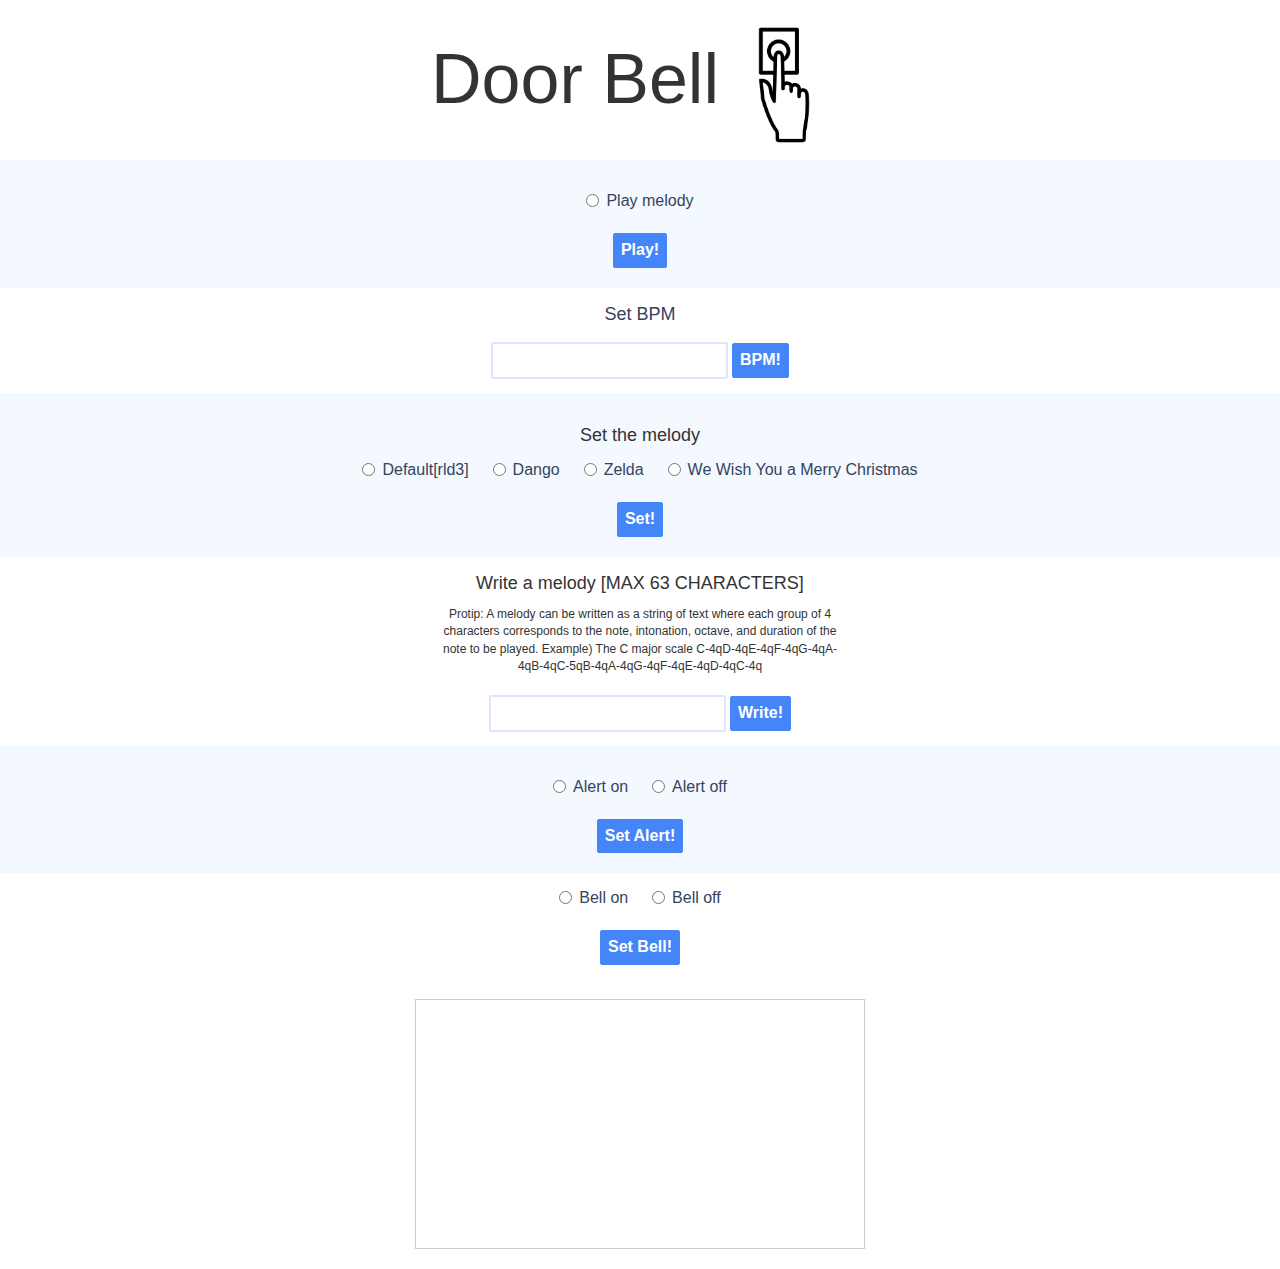
<file: index.html>
<!DOCTYPE>
<html>
 <head>
    <link rel="stylesheet" type="text/css" href="style.css">
    <link rel="stylesheet" href="https://maxcdn.bootstrapcdn.com/bootstrap/3.3.7/css/bootstrap.min.css" integrity="sha384-BVYiiSIFeK1dGmJRAkycuHAHRg32OmUcww7on3RYdg4Va+PmSTsz/K68vbdEjh4u" crossorigin="anonymous">

  </head>
  <body>
  <center>
     

      <h1>Door Bell<span><img class="doorbell" src="doorbell.png"/></span></h1>
                                                                                                                                                                      
  <div class="components_wrapper">
  <form class="colored_row" action="https://api.particle.io/v1/devices/1f0029000247353138383138/play?access_token=82b7d9e8bc4a81358000bcc4c84a792b7d21299a" method="POST">
    <div class="radio">
      <label><input type="radio" name="arg" value="">Play melody</label>
    </div>
    <div class="submit">
      <input type="submit" value="Play!">
    </div>
  </form>
  <form action="https://api.particle.io/v1/devices/1f0029000247353138383138/bpm?access_token=82b7d9e8bc4a81358000bcc4c84a792b7d21299a" method="POST">
    <div class="form-group">
      <label>Set BPM</label>
    </div>
    <div class="submit">
      <input class="input-text" type="text" name="arg">
      <input type="submit" value="BPM!">
    </div>
  </form>
  <form class="colored_row" action="https://api.particle.io/v1/devices/1f0029000247353138383138/set?access_token=82b7d9e8bc4a81358000bcc4c84a792b7d21299a" method="POST">
    <div class="radio">

      <p>Set the melody</p>

      <label><input type="radio" name="arg" value="rld3">Default[rld3]</label> 
      
      <label><input type="radio" name="arg" value="E-4eD-4eG-4eR-0eG-4qA-4eR-0eA-4qB-4eR-0eG-4qD-4eR-0e">Dango</label>
      
      <label><input type="radio" name="arg" value="A#4qF-4qR-0eA#4eA#4sC-5sD-5sD#5sF-5hR-0eF-5sF-5eF#5sG#5sA#5h">Zelda</label>
      
      <label><input type="radio" name="arg" value="D-4qG-4qG-4eA-4eG-4eF#4eE-4qE-4hA-4qA-4eB-4eA-4eG-4eF#4qD-4q">We Wish You a Merry Christmas</label>    
      
    </div>
    <div class="submit">
      <input type="submit" value="Set!">
    </div>
  </form>
  <form action="https://api.particle.io/v1/devices/1f0029000247353138383138/set?access_token=82b7d9e8bc4a81358000bcc4c84a792b7d21299a" method="POST">
    <div class="form-group">
      <p class="title">Write a melody [MAX 63 CHARACTERS]</p>

    <p class="protip">
    Protip: A melody can be written as a string of text where each group of 4 characters corresponds to the note, intonation, octave, and duration of the note to be played.
    Example)  The C major scale
              C-4qD-4qE-4qF-4qG-4qA-4qB-4qC-5qB-4qA-4qG-4qF-4qE-4qD-4qC-4q</p>
    <div class="submit">
      <input class="input-text" type="text" name="arg"> 
      <input type="submit" value="Write!">
    </div>
  </div>
  </form>
  <form class="colored_row" action="https://api.particle.io/v1/devices/1f0029000247353138383138/alert?access_token=82b7d9e8bc4a81358000bcc4c84a792b7d21299a" method="POST">

    <div class="radio">
      <label><input type="radio" name="arg" value="on">Alert on</label>
    
      <label><input type="radio" name="arg" value="off">Alert off</label>
    </div>
    <div class="submit">
      <input type="submit" value="Set Alert!">
    </div>
  </form>
  <form action="https://api.particle.io/v1/devices/1f0029000247353138383138/bell?access_token=82b7d9e8bc4a81358000bcc4c84a792b7d21299a" method="POST">
    <div class="radio">
      <label><input type="radio" name="arg" value="on">Bell on</label>
  
      <label><input type="radio" name="arg" value="off">Bell off</label>
    </div>

    <div class="submit">
      <input type="submit" value="Set Bell!">
    </div>
  </form>
  <iframe width="450" height="250" style="margin-top:20px; border: 1px solid #cccccc;" src="https://thingspeak.com/channels/362957/charts/1?bgcolor=%23ffffff&color=%23d62020&dynamic=true&results=60&type=line"></iframe>
  </center>
</div>
  </body>
</html>
</file>
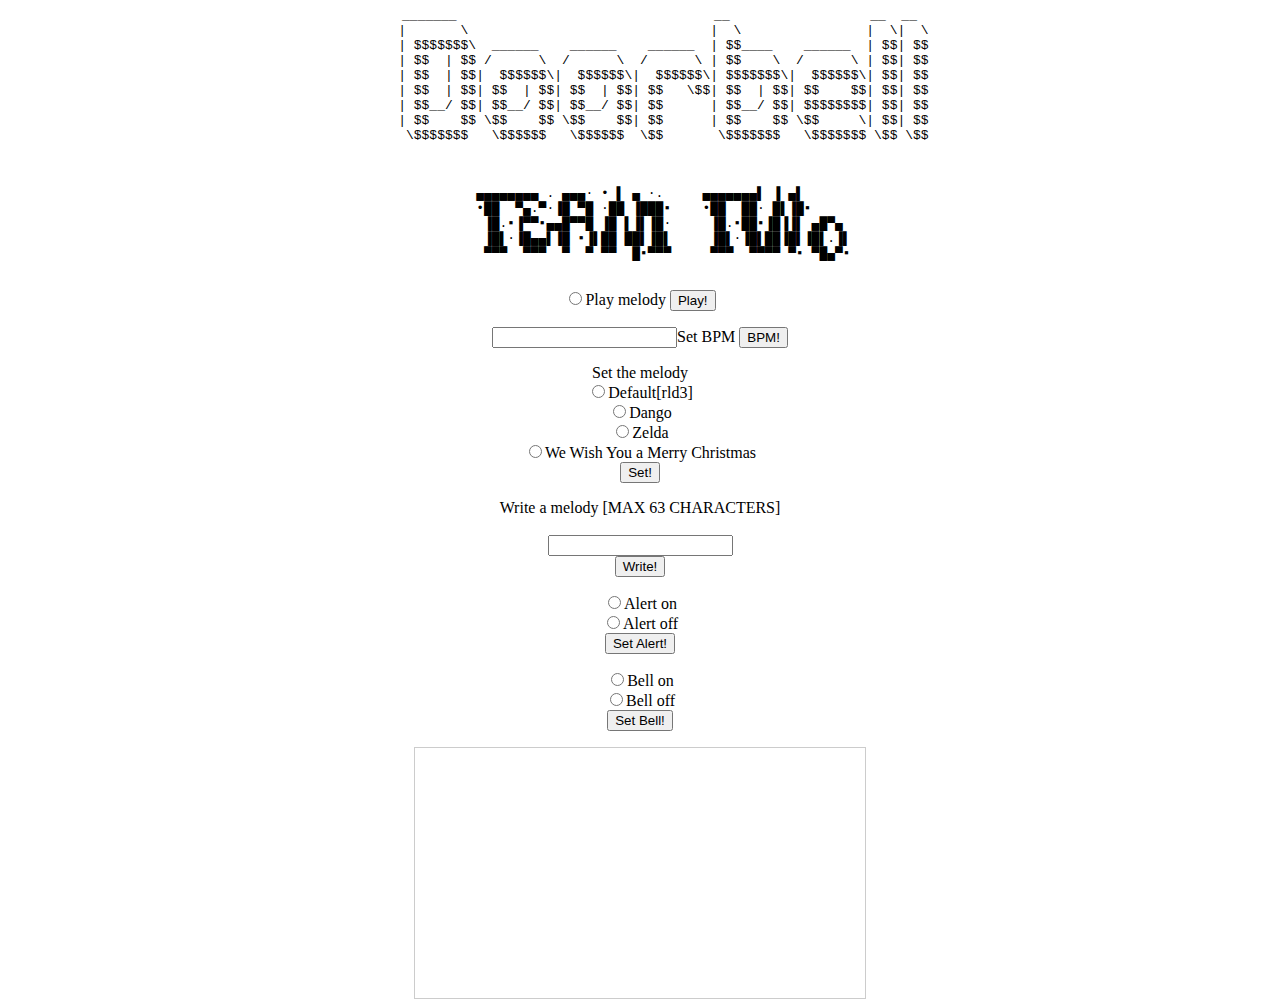
<file: Doorbell.html>
<!DOCTYPE>
<html>
  <body>
  <center>
  <pre>
      _______                                 __                  __  __ 
      |       \                               |  \                |  \|  \
      | $$$$$$$\  ______    ______    ______  | $$____    ______  | $$| $$
      | $$  | $$ /      \  /      \  /      \ | $$    \  /      \ | $$| $$
      | $$  | $$|  $$$$$$\|  $$$$$$\|  $$$$$$\| $$$$$$$\|  $$$$$$\| $$| $$
      | $$  | $$| $$  | $$| $$  | $$| $$   \$$| $$  | $$| $$    $$| $$| $$
      | $$__/ $$| $$__/ $$| $$__/ $$| $$      | $$__/ $$| $$$$$$$$| $$| $$
      | $$    $$ \$$    $$ \$$    $$| $$      | $$    $$ \$$     \| $$| $$
       \$$$$$$$   \$$$$$$   \$$$$$$  \$$       \$$$$$$$   \$$$$$$$ \$$ \$$
                                                                                                                                                                      
  </pre>
  <pre>
      ▄▄▄▄▄▄▄▄ . ▄▄▄· • ▌ ▄ ·.     ▄▄▄▄▄▄▄▌ ▐ ▄▌      
      •██  ▀▄.▀·▐█ ▀█ ·██ ▐███▪    •██  ██· █▌▐█▪     
       ▐█.▪▐▀▀▪▄▄█▀▀█ ▐█ ▌▐▌▐█·     ▐█.▪██▪▐█▐▐▌ ▄█▀▄ 
       ▐█▌·▐█▄▄▌▐█ ▪▐▌██ ██▌▐█▌     ▐█▌·▐█▌██▐█▌▐█▌.▐▌
       ▀▀▀  ▀▀▀  ▀  ▀ ▀▀  █▪▀▀▀     ▀▀▀  ▀▀▀▀ ▀▪ ▀█▄▀▪
  </pre>
  <form action="https://api.particle.io/v1/devices/1f0029000247353138383138/play?access_token=82b7d9e8bc4a81358000bcc4c84a792b7d21299a" method="POST">
    <input type="radio" name="arg" value="">Play melody
    <input type="submit" value="Play!">
  </form>
  <form action="https://api.particle.io/v1/devices/1f0029000247353138383138/bpm?access_token=82b7d9e8bc4a81358000bcc4c84a792b7d21299a" method="POST">
    <input type="text" name="arg">Set BPM
    <input type="submit" value="BPM!">
  </form>
  <form action="https://api.particle.io/v1/devices/1f0029000247353138383138/set?access_token=82b7d9e8bc4a81358000bcc4c84a792b7d21299a" method="POST">
    Set the melody<br>
    <input type="radio" name="arg" value="rld3">Default[rld3]    
    <br>
    <input type="radio" name="arg" value="E-4eD-4eG-4eR-0eG-4qA-4eR-0eA-4qB-4eR-0eG-4qD-4eR-0e">Dango
    <br>
    <input type="radio" name="arg" value="A#4qF-4qR-0eA#4eA#4sC-5sD-5sD#5sF-5hR-0eF-5sF-5eF#5sG#5sA#5h">Zelda
    <br> 
    <input type="radio" name="arg" value="D-4qG-4qG-4eA-4eG-4eF#4eE-4qE-4hA-4qA-4eB-4eA-4eG-4eF#4qD-4q">We Wish You a Merry Christmas    
    <br>
    <input type="submit" value="Set!">
  </form>
  <form action="https://api.particle.io/v1/devices/1f0029000247353138383138/set?access_token=82b7d9e8bc4a81358000bcc4c84a792b7d21299a" method="POST">
    Write a melody [MAX 63 CHARACTERS]<br>
    <br>
    <input type="text" name="arg"> 
    <br>
    <input type="submit" value="Write!">
  </form>
  <form action="https://api.particle.io/v1/devices/1f0029000247353138383138/alert?access_token=82b7d9e8bc4a81358000bcc4c84a792b7d21299a" method="POST">
    <input type="radio" name="arg" value="on">Alert on
    <br>
    <input type="radio" name="arg" value="off">Alert off
    <br>
    <input type="submit" value="Set Alert!">
  </form>
  <form action="https://api.particle.io/v1/devices/1f0029000247353138383138/bell?access_token=82b7d9e8bc4a81358000bcc4c84a792b7d21299a" method="POST">
    <input type="radio" name="arg" value="on">Bell on
    <br>
    <input type="radio" name="arg" value="off">Bell off
    <br>
    <input type="submit" value="Set Bell!">
  </form>
  <iframe width="450" height="250" style="border: 1px solid #cccccc;" src="http://thingspeak.com/channels/362957/charts/1?dynamic=true"></iframe>
  </center>
  </body>
</html>
</file>
<file: style.css>
html, body {
	font-family: "Gotham Bold",Helvetica,Arial,sans-serif;
}

.components_wrapper {
    padding-bottom: 20px;
}

.colored_row {
    background: #f4f8ff;
    padding: 20px;
}

.radio label {
	color:#34445e;
	font-family: inherit;
	font-size: 16px;
	margin-right: 10px;
	margin-left: 10px;
}

.submit input {
	background-color: #4585fa;
	color: white;
	font-weight: bold;
	border: solid 1px #4585fa;
	padding: 5px 7px;
	border-radius: 2px;
	font-size: 16px;
	margin-top: 10px;
}

.form-group {
	max-width: 400px;
	margin-bottom: 0px !important;
}

.form-group label {
	width: 100%;
	font-size: 18px;
	color:#34445e;
	font-weight: normal !important;
}

.radio p {
	font-size: 18px;
}

.form-group .title {
	font-size: 18px;
}

.form-group .protip {
	font-size: 12px;
}

.submit .input-text {
	background-color: white;
	border: solid 2px #dce5fb;
}

h1 {
    color: black;
    font-size: 70px !important;
}

.doorbell {
	width: auto;
	height: 130px;
}
</file>
